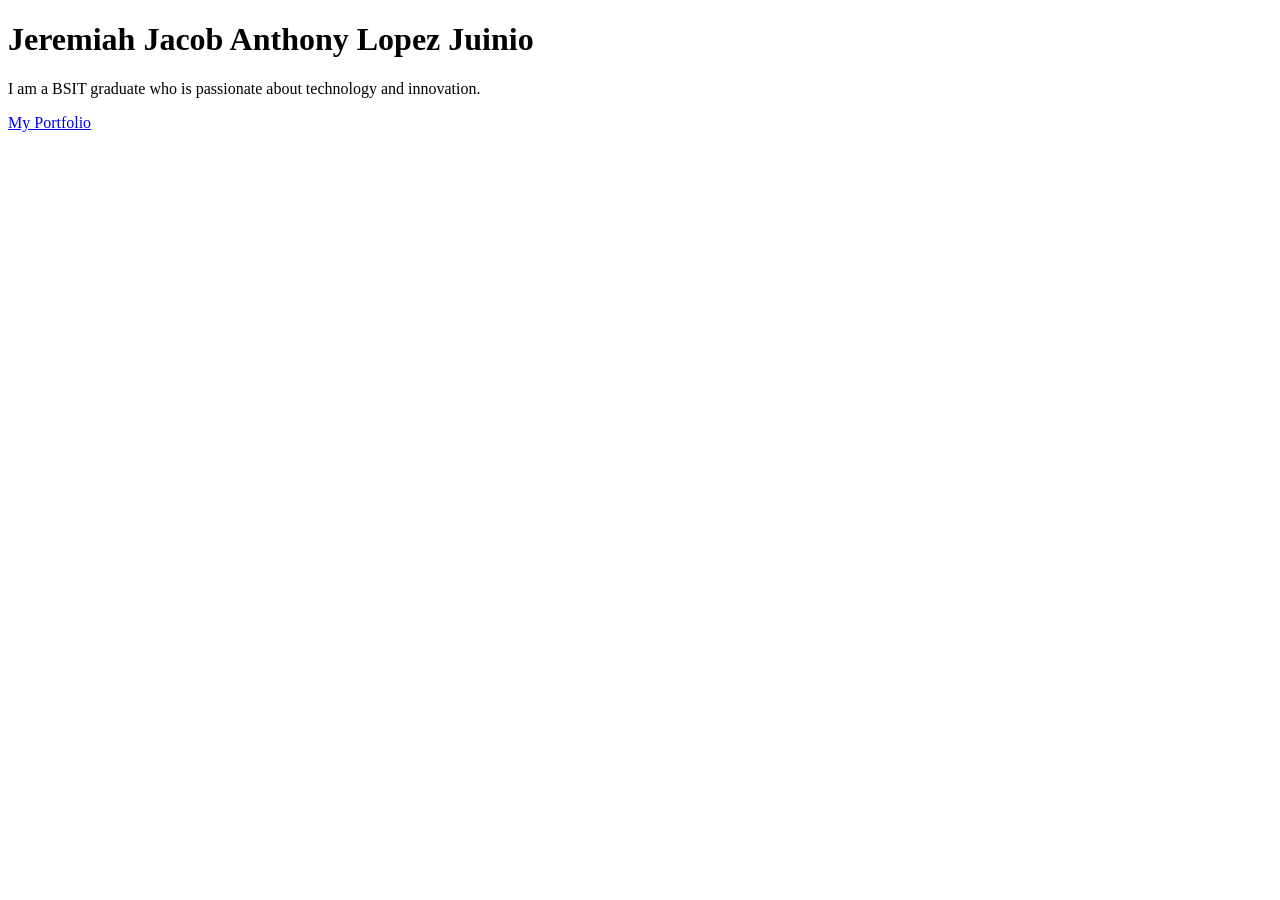
<file: html/1 first webpage/index.html>
<!-- 
 In CodePen, build a page with: your name as an h1, a short bio as a paragraph, 
 and a link to any website. Write what each tag you used does. 
-->

<!DOCTYPE html>
<html>
    <head>
        <meta charset="utf-8">
        <title>My First Webpage</title>
    </head>
    <body>
        <h1>Jeremiah Jacob Anthony Lopez Juinio</h1> 
        <!-- the text above is using the Heading 1 element where heading 1 is the biggest text among all the headings (h1-h6) -->
        <p>I am a BSIT graduate who is passionate about technology and innovation.</p>
        <!-- the text above is using the paragraph element (p) -->
        <a href="https://jrmhjn.vercel.app">My Portfolio</a>
        <!-- the text above is using the anchor element (<a>) which redirects the user to a website -->
    </body>
</html>
</file>
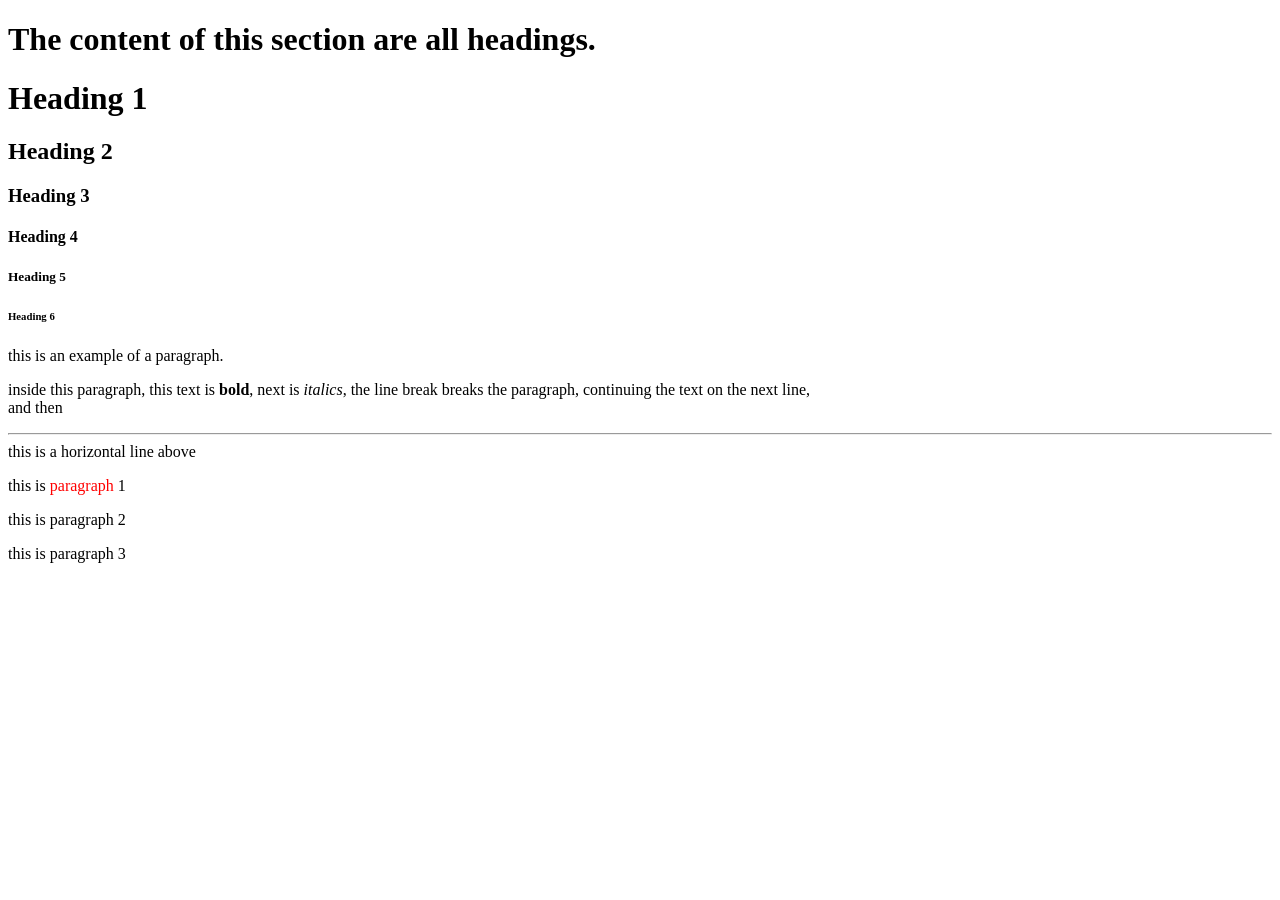
<file: html/2 head, body, and common tags/index.html>
<!-- 
- In CodePen or a text editor, type the full HTML boilerplate: <!DOCTYPE html>, <html>, <head> with a <title>, 
    and a <body>. Open it in a browser.
- Practice these tags inside your body: <h1>–<h6> (headings), <p> (paragraph), <strong> (bold), <em> (italic), 
    <br> (line break), <hr> (divider).
- Use <div> to group three paragraphs together. Use <span> to highlight one word inside a paragraph with a 
    different color using style attribute.
- Read: https://www.w3schools.com/html/html_basic.asp — run every 'Try it Yourself' example. Write which 3 
    tags you'll use most often and why. 
-->

<!DOCTYPE html>
<html>
    <head>
        <meta charset="utf-8">
        <title>Head, Body and Common Tags</title>
    </head>
    <body>
        <h1>The content of this section are all headings.</h1>
        <h1>Heading 1</h1>
        <h2>Heading 2</h2>
        <h3>Heading 3</h3>
        <h4>Heading 4</h4>
        <h5>Heading 5</h5>
        <h6>Heading 6</h6>

        <p>this is an example of a paragraph.</p>

        <p>inside this paragraph, this text is <strong>bold</strong>, next is <em>italics</em>, 
            the line break breaks the paragraph, continuing the text on the next line, <br> and then <hr> 
            this is a horizontal line above</p>

        <div>
            <p>this is <span style="color: red;">paragraph</span> 1</p> 
            <!-- the span from the "paragraph" text, used the style attribute to change text color to red-->
            <p>this is paragraph 2</p>
            <p>this is paragraph 3</p>
        </div>
    </body>
</html>
</file>
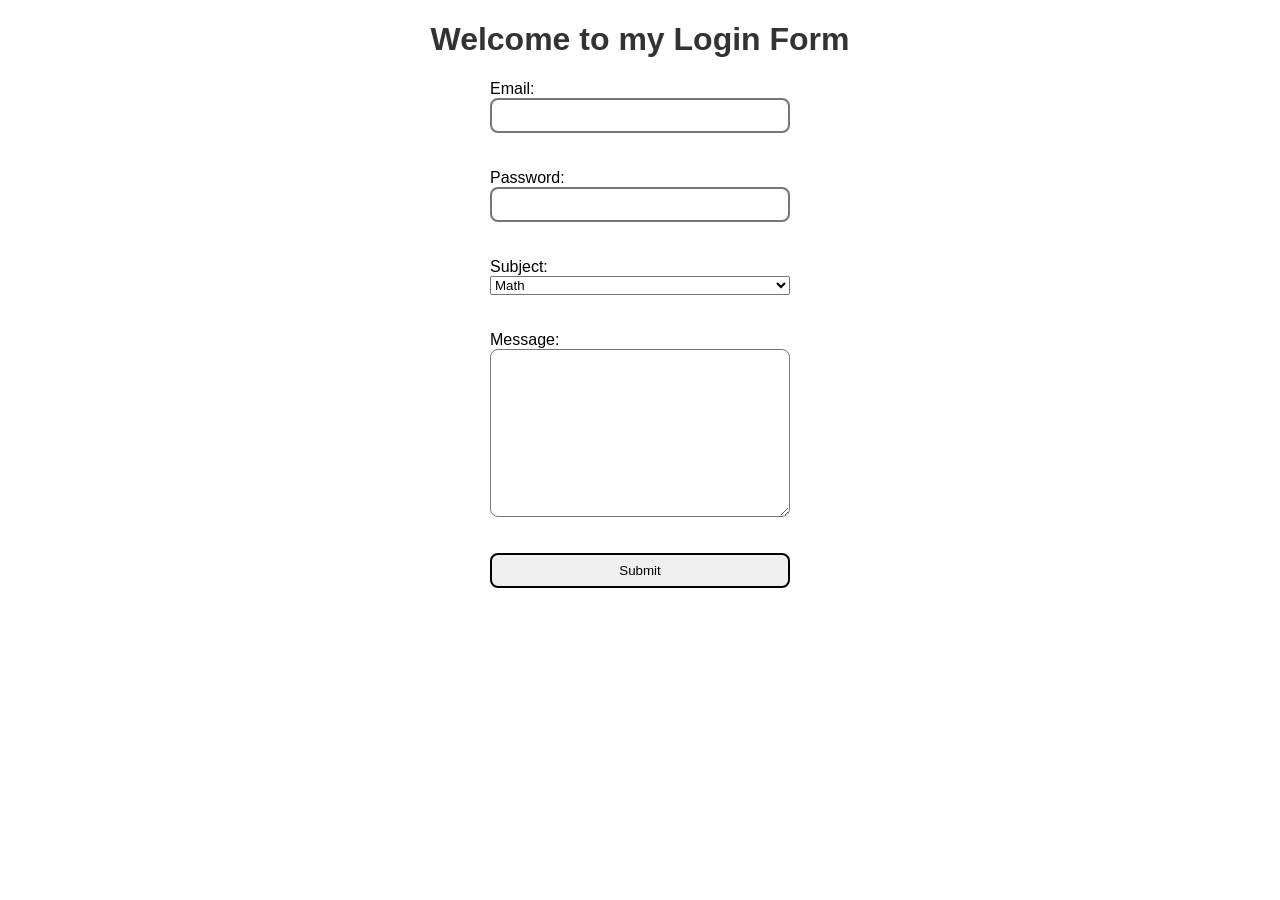
<file: html/4 HTML forms, getting input from users/index.html>
<!-- 
- Build a login form with: an email input, a password input, and a submit button. Use proper <label> elements linked to each 
input with the 'for' attribute.
- Add these input types to a new form and observe how each behaves in the browser: text, email, password, number, checkbox, 
radio, select (dropdown), textarea.
- Add validation attributes to your email input: required and type='email' (type='email' validates the email format; minlength 
is not meaningful for email validation). Try submitting without filling it in — notice the browser blocks it and shows an error.
- Build a contact form with: name (required), email (required), subject (select with 3 options), message (textarea), and a 
submit button. Style it with basic CSS. -->

<!DOCTYPE html>
<html>
    <head>
        <meta charset="utf-8">
        <title>HTML Forms, getting input from users</title>
        <style>
            body {
                font-family: 'Segoe UI', Tahoma, Geneva, Verdana, sans-serif;
                margin: 0 auto;
            }

            h1 {
                text-align: center;
                color: #333;
                font-size: 2em;
            }

            form {
                display: flex;
                flex-direction: column;
                width: 300px;
                margin: 0 auto;
            }

            input, textarea {
                padding: 0.5rem;
                border-radius: 0.5rem;
                border-style: solid;
            }
        </style>
    </head>
    <body>
        <h1>Welcome to my Login Form</h1>
        <form>
            <label for="email">Email: </label>
            <input type="email" id="email" name="email" required> <br> <br>

            <label for="password">Password: </label>
            <input type="password" id="password" name="password" required> <br> <br>

            <label for="subject">Subject: </label>
            <select name="subject" id="subject" style="cursor: pointer;">
                <option value="math">Math</option>
                <option value="history">History</option>
                <option value="science">Science</option>
            </select> <br> <br>

            <label for="message">Message: </label>
            <textarea name="message" id="message" cols="30" rows="10"></textarea> <br> <br>

            <input type="submit" value="Submit" style="cursor: pointer;" > 
        </form>
    </body>
</html>
</file>
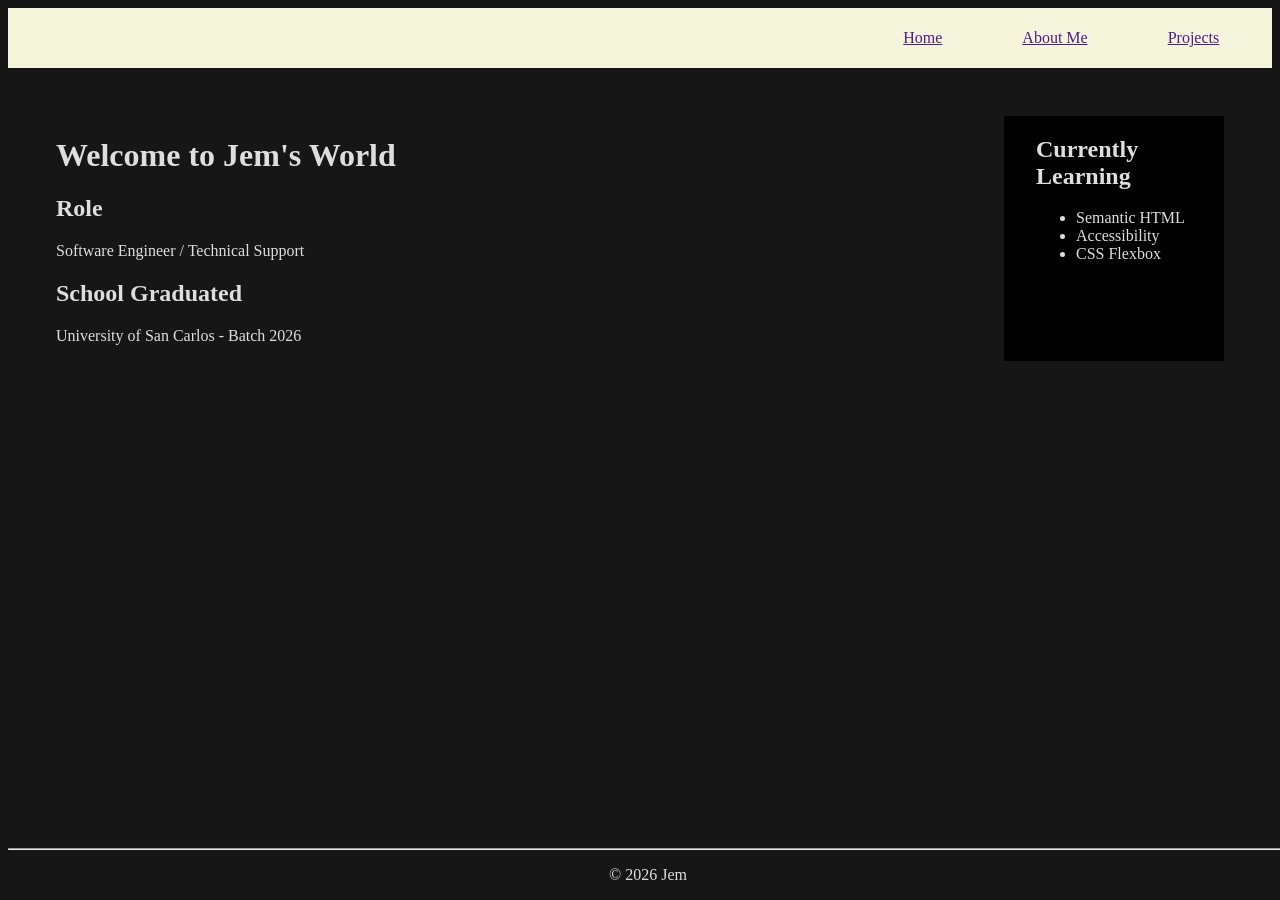
<file: html/5 semantic HTML and accessibility/index.html>
<!-- 
1. Read https://developer.mozilla.org/en-US/docs/Glossary/Semantics#semantics_in_html and write in your own words:
why does using <article> instead of <div> matter?
2. Rebuild a simple page layout using only semantic elements: <header> (site logo + nav), <main> (two <article> elements), 
<aside> (sidebar), <footer> (copyright). No divs allowed.
3. Check any website you admire using the Chrome accessibility inspector (F12 → Accessibility tab). What landmarks does it use? 
Do images have alt text?
4. Run your page through https://wave.webaim.org — it shows accessibility errors. Fix every error it flags and write what each fix did.
-->
<!DOCTYPE html>
<html lang="en">
<head>
    <meta charset="UTF-8">
    <meta name="viewport" content="width=device-width, initial-scale=1.0">
    <title>Semantic HTML and accessibility</title>
</head>
<body style="display: grid; grid-template-columns: 3fr 1fr; background-color: #161616; color: #dedede; ">
    <header style="grid-column: 1 / -1; height: 100%;">
        <nav style="background-color: beige; padding: 0.3em;">
            <ul style="list-style-type: none; display: flex; gap: 5em; justify-content: flex-end; margin-right: 3em;">
                <li>
                    <a href="">Home</a>
                </li>
                <li>
                    <a href="">About Me</a>
                </li>
                <li>
                    <a href="">Projects</a>
                </li>
            </ul>
        </nav>
    </header>
    <main style="margin: 3em;">
        <h1>Welcome to Jem's World</h1>
        <article>
            <h2>Role</h2>
            <p>Software Engineer / Technical Support</p>
        </article>
        <article>
            <h2>School Graduated</h2>
            <p>University of San Carlos - Batch 2026</p>
        </article>
    </main>
    <aside style="margin: 3em; background-color: black; padding-left: 2em;">
        <h2>Currently Learning</h2>
        <ul>
            <li>Semantic HTML</li>
            <li>Accessibility</li>
            <li>CSS Flexbox</li>
        </ul>
    </aside>
    <footer style="text-align: center; position: fixed; bottom: 0; width: 100%;">
        <hr>
        <p>&copy; 2026 Jem</p>
    </footer>
</body>
</html>
</file>
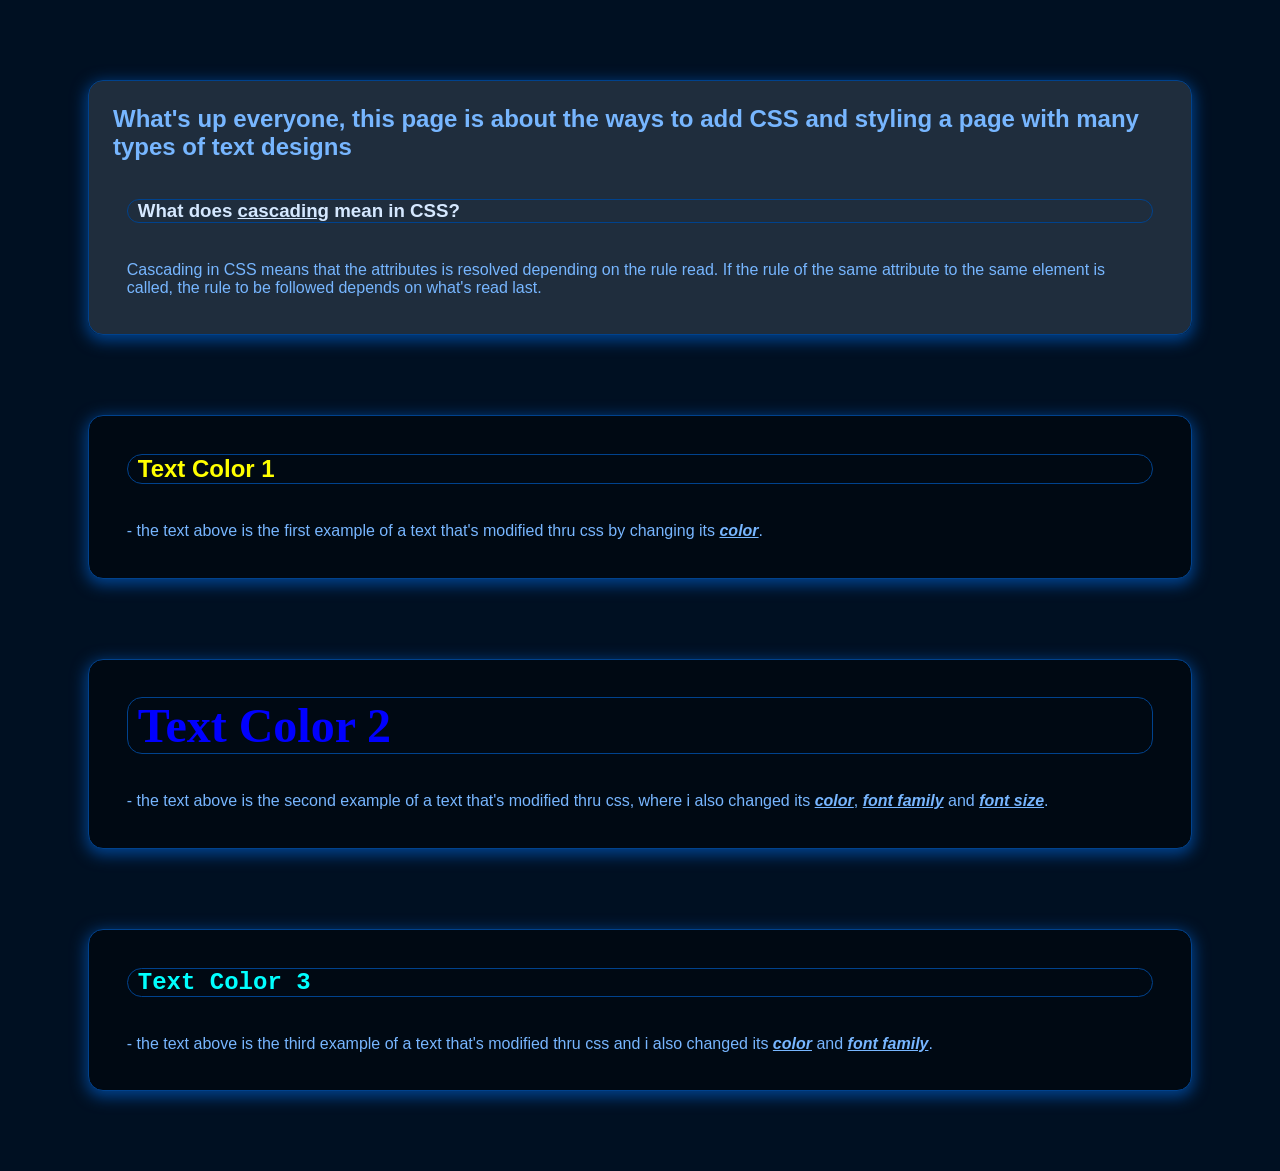
<file: css/waysToAddCSS.html>
<!-- Showing you all 3 ways to add css 
 
1. In CodePen, add this to the CSS panel: `body { background-color: #1a1a1a; color: white; 
    font-family: Arial; }`. Watch the preview update instantly.
2. Learn the 3 ways to add CSS: inline style attribute, <style> tag in <head>, and external 
    .css file linked with <link>. Try all three in CodePen.
3. Read https://developer.mozilla.org/en-US/docs/Learn/CSS/First_steps/What_is_CSS — write: 
    what does 'cascading' mean in CSS?
4. Style a page with: a background color, 3 different text colors, 2 different font sizes, 
    and a border around one element. Write the CSS rule for each.-->

<!DOCTYPE html>
<html>
<head>
    <link rel="stylesheet" href="index.css"> <!-- 1. external css is added using this <link> element -->
    <style>
        /* the attributes made here are only applied to the element specified, ex. body is for <body> element*/
        body {
            font-family: Arial;
            background-color: #001022;
        }

        nav {
            border: solid 1pt #00428d;
            box-shadow: 0px 4px 15px 2px #00428d;
            border-radius: 15px;
            margin: 5em;
            background-color: #000913;
        }

        article {
            border: solid 1pt #00428d;
            box-shadow: 0px 4px 15px 2px #00428d;
            border-radius: 15px;
            margin: 5em;
            background-color: #000913;
        }

        h2, h3 {
            margin: 1cm;
            border: solid #00428d 1pt; 
            border-radius: 15px; 
            padding-left: 10px;
        }

        p {
            margin: 1cm;
            color: #77b6ff;
        }
    </style> <!-- 2. css is done inside the <head> element by adding a <style> element -->
</head>
<body>
    <nav style="background-color: rgba(255,255,255,.12)">
        <h1 style="margin: 1em; color: #77b6ff;">What's up everyone, this page is about the ways to add CSS and styling a page with many types of text designs</h1>
        <h3 style="color: #d5e8ff;">What does <u><b>cascading</b></u> mean in CSS?</h3>
        <p>Cascading in CSS means that the attributes is resolved depending on the rule read. If the rule of the same attribute to the same element is called, the rule to be followed depends on what's read last.</p>
    </nav><!-- 3. the nav attribute below shows that the style is applied inline -->
    <article>
        <h2 style="color: yellow;">Text Color 1</h2>
        <p>- the text above is the first example of a text that's modified thru css by changing its <u><em><b>color</b></em></u>.</p>
    </article> 
    <article>
        <h2 style="font-family: 'Times New Roman', Times, serif; color: Blue; font-size: xxx-large;">Text Color 2</h2>
        <p>- the text above is the second example of a text that's modified thru css, where i also changed its <u><em><b>color</b></em></u>, <u><em><b>font family</b></em></u> and <u><em><b>font size</b></em></u>.</p>
    </article>
    <article>
        <h2 style="font-family: 'Courier New', Courier, monospace; color: Cyan;">Text Color 3</h2>
        <p>- the text above is the third example of a text that's modified thru css and i also changed its <u><em><b>color</b></em></u> and <u><em><b>font family</b></em></u>.</p>
    </article>
</body>
</html>
</file>
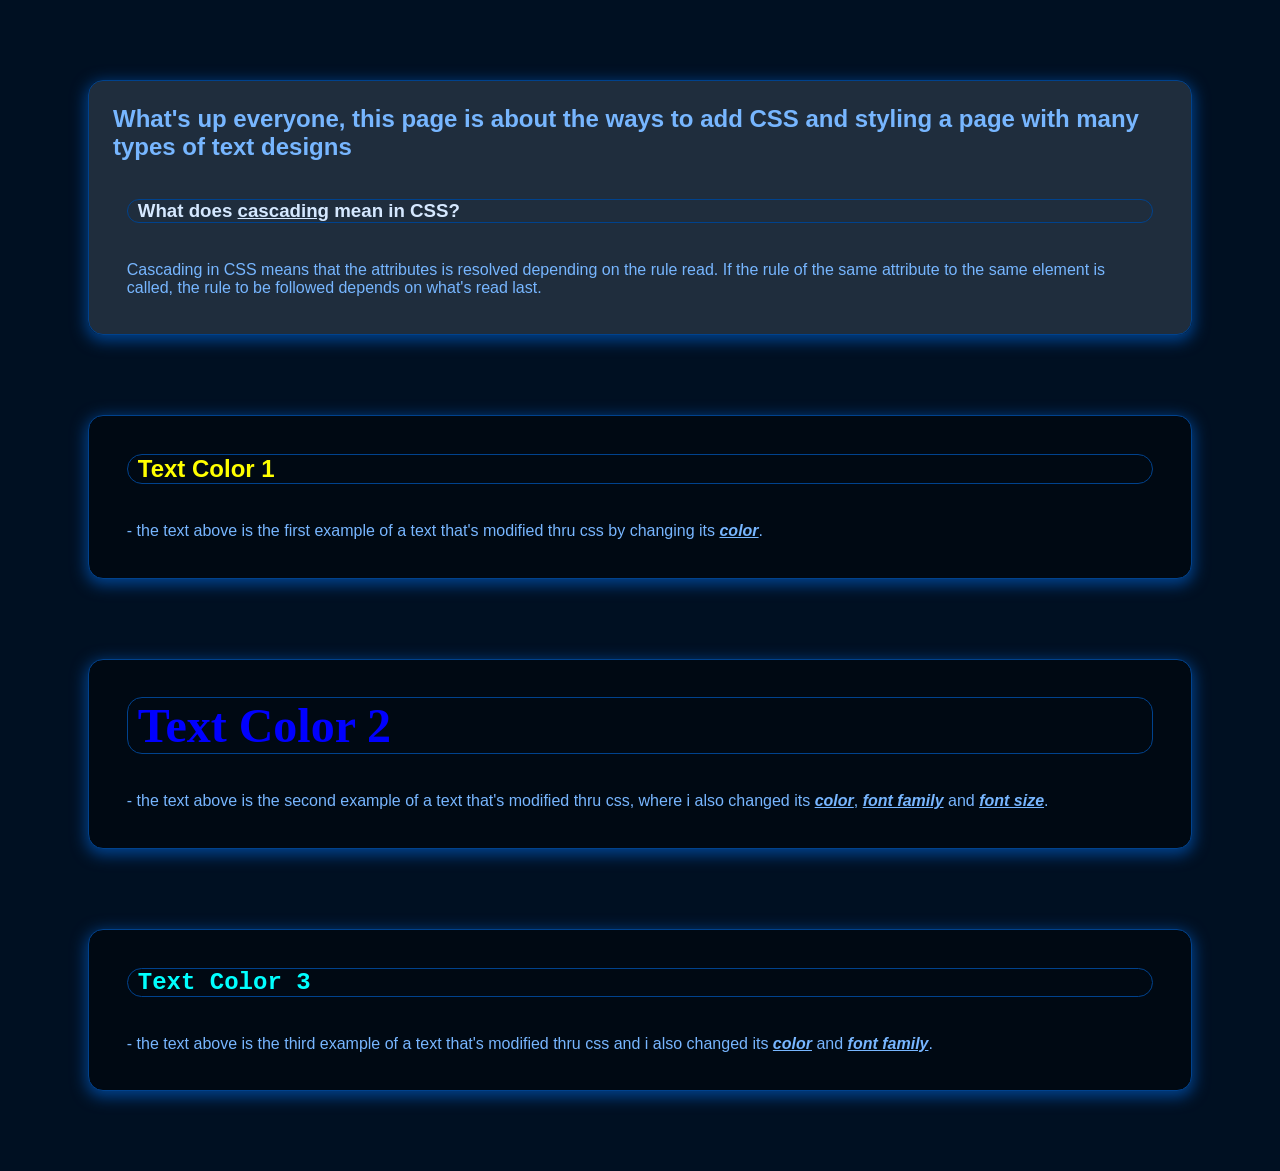
<file: css/1 What Is CSS - Style Your First Page/waysToAddCSS.html>
<!-- Showing you all 3 ways to add css 
 
1. In CodePen, add this to the CSS panel: `body { background-color: #1a1a1a; color: white; 
    font-family: Arial; }`. Watch the preview update instantly.
2. Learn the 3 ways to add CSS: inline style attribute, <style> tag in <head>, and external 
    .css file linked with <link>. Try all three in CodePen.
3. Read https://developer.mozilla.org/en-US/docs/Learn/CSS/First_steps/What_is_CSS — write: 
    what does 'cascading' mean in CSS?
4. Style a page with: a background color, 3 different text colors, 2 different font sizes, 
    and a border around one element. Write the CSS rule for each.-->

<!DOCTYPE html>
<html>
<head>
    <title>Ways to add CSS</title>
    <link rel="stylesheet" href="waysToAddCSS.css"> <!-- 1. external css is added using this <link> element -->
    <style>
        /* the attributes made here are only applied to the element specified, ex. body is for <body> element */
        body {
            font-family: Arial;
            background-color: #001022;
        }

        nav {
            border: solid 1pt #00428d;
            box-shadow: 0px 4px 15px 2px #00428d;
            border-radius: 15px;
            margin: 5em;
            background-color: #000913;
        }

        article {
            border: solid 1pt #00428d;
            box-shadow: 0px 4px 15px 2px #00428d;
            border-radius: 15px;
            margin: 5em;
            background-color: #000913;
        }

        h2, h3 {
            margin: 1cm;
            border: solid #00428d 1pt; 
            border-radius: 15px; 
            padding-left: 10px;
        }

        p {
            margin: 1cm;
            color: #77b6ff;
        }
    </style> <!-- 2. css is done inside the <head> element by adding a <style> element -->
</head>
<body>
    <nav style="background-color: rgba(255,255,255,.12)">
        <h1 style="margin: 1em; color: #77b6ff;">What's up everyone, this page is about the ways to add CSS and styling a page with many types of text designs</h1>
        <h3 style="color: #d5e8ff;">What does <u><b>cascading</b></u> mean in CSS?</h3>
        <p>Cascading in CSS means that the attributes is resolved depending on the rule read. If the rule of the same attribute to the same element is called, the rule to be followed depends on what's read last.</p>
    </nav><!-- 3. the nav attribute below shows that the style is applied inline -->
    <article>
        <h2 style="color: yellow;">Text Color 1</h2>
        <p>- the text above is the first example of a text that's modified thru css by changing its <u><em><b>color</b></em></u>.</p>
    </article> 
    <article>
        <h2 style="font-family: 'Times New Roman', Times, serif; color: Blue; font-size: xxx-large;">Text Color 2</h2>
        <p>- the text above is the second example of a text that's modified thru css, where i also changed its <u><em><b>color</b></em></u>, <u><em><b>font family</b></em></u> and <u><em><b>font size</b></em></u>.</p>
    </article>
    <article>
        <h2 style="font-family: 'Courier New', Courier, monospace; color: Cyan;">Text Color 3</h2>
        <p>- the text above is the third example of a text that's modified thru css and i also changed its <u><em><b>color</b></em></u> and <u><em><b>font family</b></em></u>.</p>
    </article>
</body>
</html>
</file>
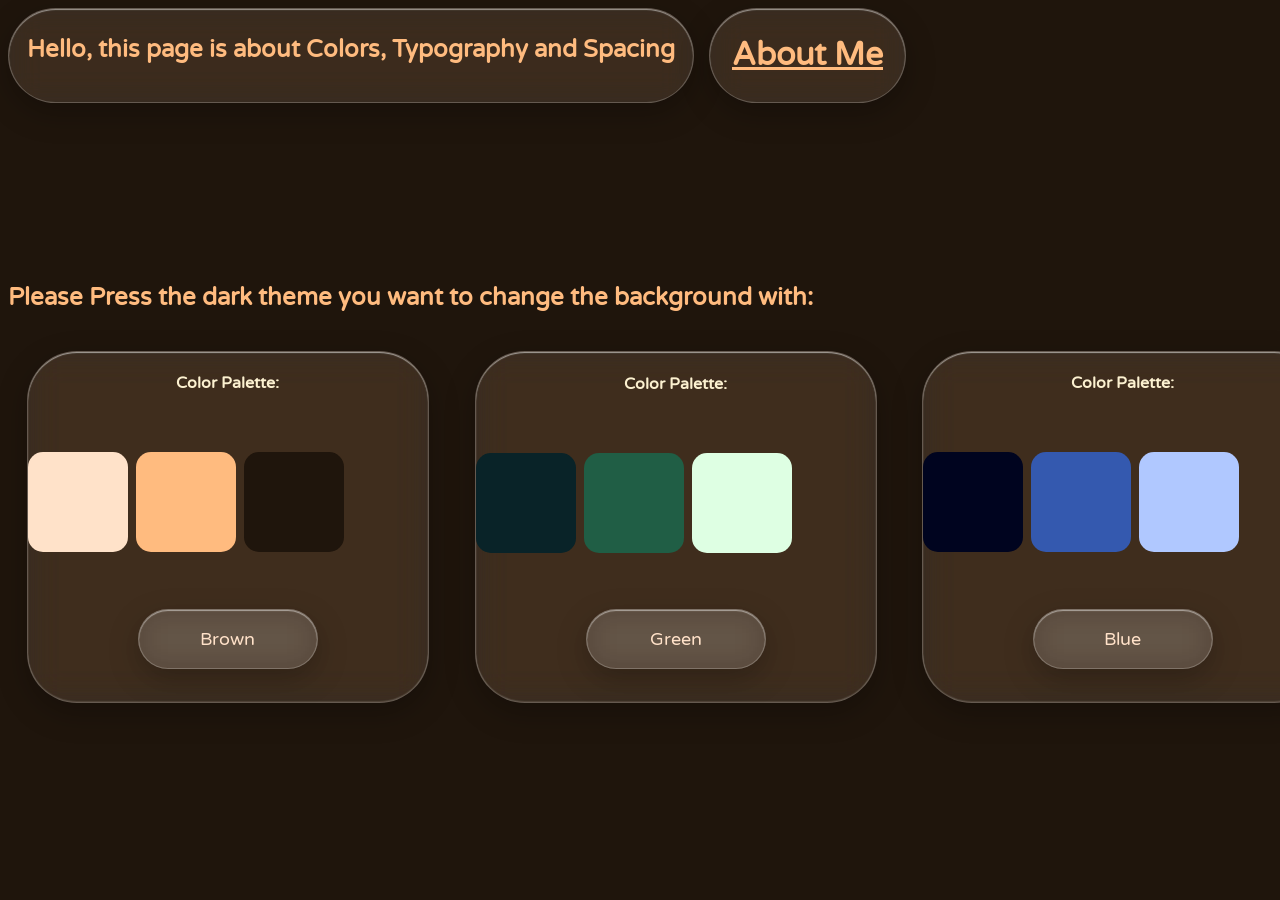
<file: css/2 Colors, Typography, and Spacing/colorsTypographyAndSpacing.html>
<!-- 
1. Practice color formats: set a background using a hex code (#3b82f6), an rgb value (rgb(59, 130, 246)), 
    and an hsl value (hsl(217, 91%, 60%)). Pick a color from https://coolors.co and use it 3 ways.
2. Set up typography: choose a Google Font (https://fonts.google.com), import it, and apply it. Set 
    font-size in both px and rem — notice how px is absolute while rem scales with the root font size. 
    Set line-height to 1.5. Set font-weight to 400 and 700. See the difference.
3. Practice spacing: add padding to a box (space inside), margin (space outside), and understand the 
    difference. Create a card with 24px padding, 16px margin-bottom, and a 1px solid border.
4. Build a text-heavy page (heading, subheading, 2 paragraphs, a quote) styled with good typography. 
    Use Google Fonts, consistent spacing, and a limited color palette (2-3 colors). 
-->

<!DOCTYPE html>
<html>
    <head>
        <title>Colors, Typography and Spacing</title>
        <link rel="stylesheet" href="colorsTypographyAndSpacing.css">
        <meta charset="utf-8">
        <meta name="viewport" content="width=device-width, initial-scale=1">
        <link rel="preconnect" href="https://googleapis.com">
        <link rel="preconnect" href="https://gstatic.com" crossorigin>
        <link href="https://fonts.googleapis.com/css2?family=Fredoka:wght@300..700&family=Varela+Round&display=swap" rel="stylesheet">

    </head>
    <body>
        <div class="navbar">
            <nav>
                <h1>Hello, this page is about Colors, Typography and Spacing</h1>
            </nav>
            <a href="/css/2 Colors, Typography, and Spacing/textHeavyPage.html"><h1>About Me</h1></a>
        </div>
        

        <div class="themes">
            <article class="themes-heading">
                <h2>Please Press the dark theme you want to change the background with:</h2>
            </article>
        </div>
        <article class="cards">
            <div class="themelist">
                <h4>Color Palette:</h4>
                <div class="palette">
                    <div class="swatch" style="--c: #ffe2c9"></div>
                    <div class="swatch" style="--c: #ffbb7f"></div>
                    <div class="swatch" style="--c: #1F150C"></div>
                </div>
                <button class="button1" data-bg="#1F150C" data-accent="#ffbb7f" data-text="#ffe2c9">
                    Brown
                </button>
            </div>
            <div class="themelist">
                <h4>Color Palette:</h4>
                <div class="palette">
                    <div class="swatch" style="--c: #092328"></div>
                    <div class="swatch" style="--c: #205e45"></div>
                    <div class="swatch" style="--c: #deffe3"></div>
                </div>
                <button class="button1" data-bg="#092328" data-accent="#318a66" data-text="#deffe3">
                    Green
                </button>
            </div>
            <div class="themelist">
                <h4>Color Palette:</h4>
                <div class="palette">
                    <div class="swatch" style="--c: #00041f"></div>
                    <div class="swatch" style="--c: #3459af"></div>
                    <div class="swatch" style="--c: #b0c8ff"></div>
                </div>
                <button class="button1" data-bg="#00041f" data-accent="#3459af" data-text="#b0c8ff">
                    Blue
                </button>
            </div>
        </article>    
        
        <script>
            const root = document.documentElement;
            document.querySelectorAll('button[data-bg]').forEach(btn => {
                btn.addEventListener('click', () => {
                    root.style.setProperty('--bg', btn.dataset.bg);
                    root.style.setProperty('--accent', btn.dataset.accent);
                    root.style.setProperty('--text', btn.dataset.text);
                });
            });
        </script>
    </body>
</html>
</file>
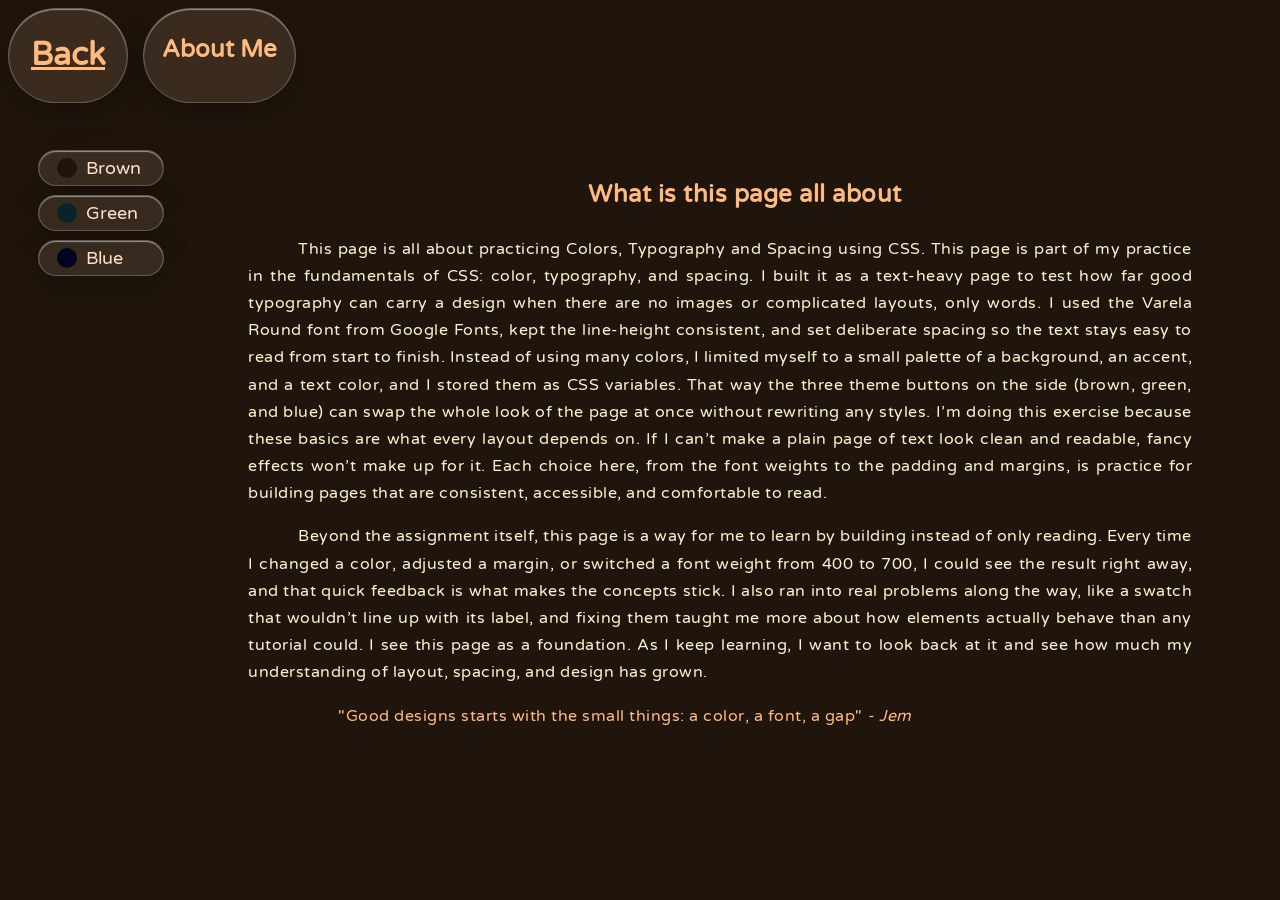
<file: css/2 Colors, Typography, and Spacing/textHeavyPage.html>
<!DOCTYPE html>
<html>
    <head>
        <title>Colors, Typography and Spacing</title>
        <link rel="stylesheet" href="colorsTypographyAndSpacing.css">
        <meta charset="utf-8">
        <meta name="viewport" content="width=device-width, initial-scale=1">
        <link rel="preconnect" href="https://googleapis.com">
        <link rel="preconnect" href="https://gstatic.com" crossorigin>
        <link href="https://fonts.googleapis.com/css2?family=Fredoka:wght@300..700&family=Varela+Round&display=swap" rel="stylesheet">

    </head>
    <body>
        <div class="navbar">
            <a href="/css/2 Colors, Typography, and Spacing/colorsTypographyAndSpacing.html"><h1>Back</h1></a>
            <nav>
                <h1>About Me</h1>
            </nav>
        </div>
        

        
        <aside class="sidebar">
            <div class="sidebartheme">
                <button class="button2" data-bg="#1F150C" data-accent="#ffbb7f" data-text="#ffe2c9">
                    <div class="swatch2" style="--c: #1F150C"></div>
                    Brown
                </button>
            </div>
            <div class="sidebartheme">
                <button class="button2" data-bg="#092328" data-accent="#318a66" data-text="#deffe3">
                    <div class="swatch2" style="--c: #092328"></div>
                    Green
                </button>
            </div>
            <div class="sidebartheme">
                <button class="button2" data-bg="#00041f" data-accent="#3459af" data-text="#b0c8ff">
                    <div class="swatch2" style="--c: #00041f"></div>
                    Blue
                </button>
            </div>
        </aside>

        <article class="heavy-text">
            <h2 style="margin-top: 3em; color: var(--accent); text-align: center;">What is this page all about</h2>
            <p class="paragraph">
                This page is all about practicing Colors, Typography and Spacing using CSS. 
                This page is part of my practice in the fundamentals of CSS: color, typography, 
                and spacing. I built it as a text-heavy page to test how far good typography 
                can carry a design when there are no images or complicated layouts, only words. 
                I used the Varela Round font from Google Fonts, kept the line-height consistent, 
                and set deliberate spacing so the text stays easy to read from start to finish. 
                Instead of using many colors, I limited myself to a small palette of a background, 
                an accent, and a text color, and I stored them as CSS variables. That way the 
                three theme buttons on the side (brown, green, and blue) can swap the whole look 
                of the page at once without rewriting any styles. I’m doing this exercise because 
                these basics are what every layout depends on. If I can’t make a plain page of 
                text look clean and readable, fancy effects won’t make up for it. Each choice here, 
                from the font weights to the padding and margins, is practice for building pages 
                that are consistent, accessible, and comfortable to read.
            </p>
            <p class="paragraph">
                Beyond the assignment itself, this page is a way for me to learn by building 
                instead of only reading. Every time I changed a color, adjusted a margin, or 
                switched a font weight from 400 to 700, I could see the result right away, and 
                that quick feedback is what makes the concepts stick. I also ran into real 
                problems along the way, like a swatch that wouldn’t line up with its label, and 
                fixing them taught me more about how elements actually behave than any tutorial 
                could. I see this page as a foundation. As I keep learning, I want to look back 
                at it and see how much my understanding of layout, spacing, and design has grown.
            </p>

            <blockquote style="color: var(--accent);">
                "Good designs starts with the small things: a color, a font, a gap"
                <cite style="color: var(--accent);">- Jem</cite>
            </blockquote>
        </article>
        
        <script>
            const root = document.documentElement;
            document.querySelectorAll('button[data-bg]').forEach(btn => {
                btn.addEventListener('click', () => {
                    root.style.setProperty('--bg', btn.dataset.bg);
                    root.style.setProperty('--accent', btn.dataset.accent);
                    root.style.setProperty('--text', btn.dataset.text);
                });
            });
        </script>
    </body>
</html>
</file>
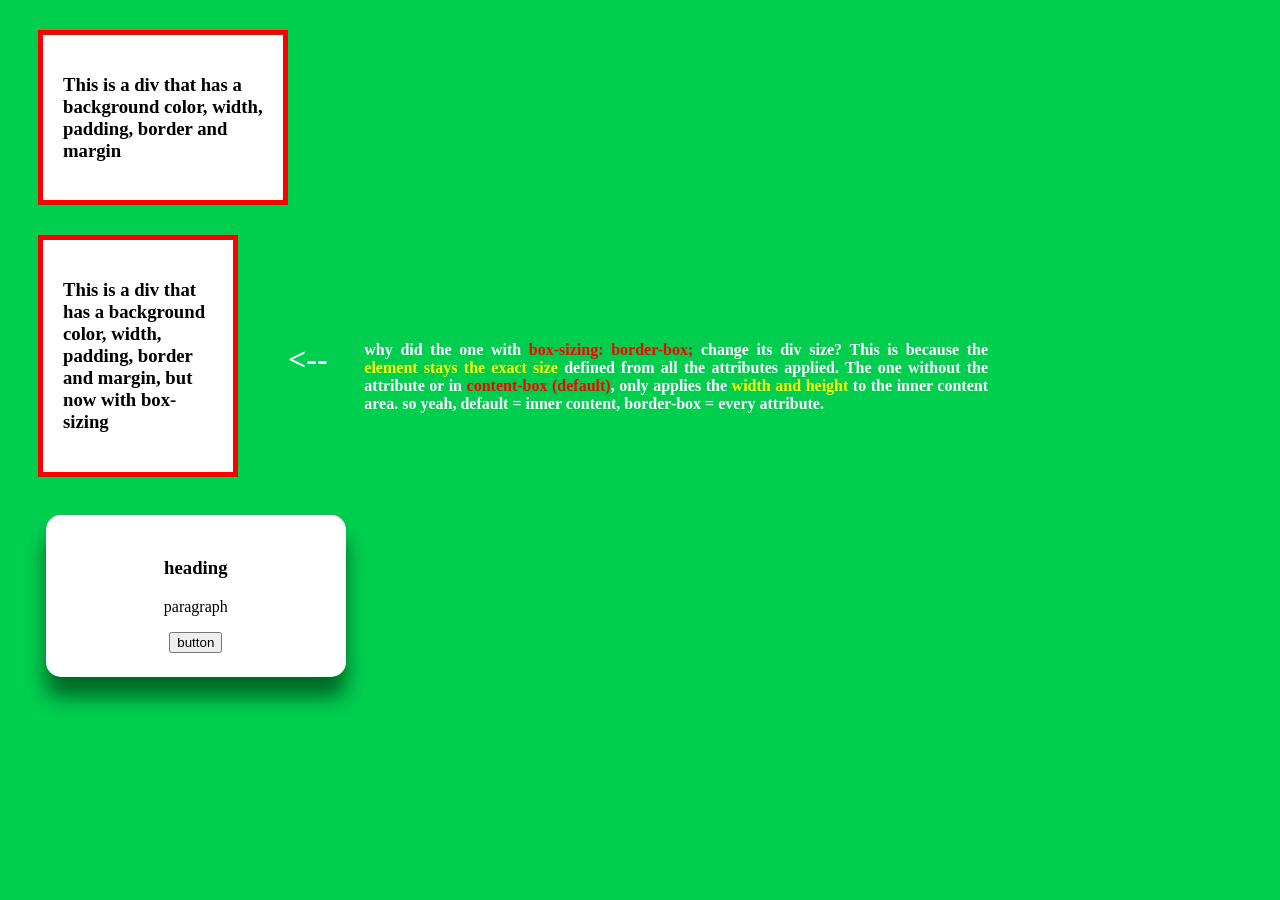
<file: css/3 The Box Model - How Layout Actually Works/howLayoutActuallyWorks.html>
<!-- 
1. Open Chrome DevTools (F12) on any website. Click an element, then go to the 'Computed' tab. 
Find the box model diagram — it shows the actual margin, border, padding, and content size.
2. In CodePen, create a div with background-color, width:200px, padding:20px, border:5px solid 
red, and margin:30px. Inspect it in DevTools and verify the total rendered size.
3. Learn box-sizing: add `* { box-sizing: border-box; }` to your CSS. Notice how padding no 
longer adds to the element's width — write why this matters for layout.
4. Build a card component: a div with a heading, paragraph, and button inside. Give it a white 
background, shadow (box-shadow), rounded corners (border-radius), and 24px padding. 
-->

<!DOCTYPE html>
<html>
    <head>
        <title>The Box Model: How Layout Actually Works</title>
        <link rel="stylesheet" href="/css/3 The Box Model - How Layout Actually Works/howLayoutActuallyWorks.css">
        <meta charset="utf-8">
    </head>
    <body>
        <div class="divwithbgc">
            <h3>This is a div that has a background color, width, padding, border and margin</h3>
        </div>

        <div class="divinboxsizing">
            <h3>This is a div that has a background color, width, padding, border and margin,
                but now with box-sizing
            </h3>
        </div>

        <div class="explain1">
            <h1 style="width: 5em;">
                <--
            </h1>
                
            <h4>
                why did the one with <b style="color: red;">box-sizing: border-box;</b> change 
                its div size? This is because the <b style="color: yellow;">element stays the 
                exact size </b>defined from all the attributes applied. The one without the 
                attribute or in <b style="color: red;">content-box (default)</b>, only applies 
                the <b style="color: yellow;">width and height</b> to the inner content area. 
                so yeah, default = inner content, border-box = every attribute.
            </h4>
        </div>

        <div class="card">
            <h3>heading</h3>
            <p>paragraph</p>
            <button>button</button>
        </div>
    </body>
</html>
</file>
<file: css/index.css>
/* my css playground */

body {
    background-color: #888888;
    color: white;
    font-family: Arial;
}
</file>
<file: css/1 What Is CSS - Style Your First Page/waysToAddCSS.css>
/* my css playground */

body {
    background-color: #888888;
    color: white;
    font-family: Arial;
}
</file>
<file: css/2 Colors, Typography, and Spacing/colorsTypographyAndSpacing.css>
:root {
    --bg: #1F150C;
    --accent: #ffbb7f;
    --text: #FCF1D0;
}

body {
    justify-items: center; 
    font-family: 'Varela Round', sans-serif;

    /* theme settings */
    background-color: var(--bg); 
    transition: background-color .4s;
}

/* sm: 640px and up */
@media (min-width: 640px) {
  .cards { grid-template-columns: 1fr; }
}

/* md: 768px and up */
@media (min-width: 768px) {
  .cards { grid-template-columns: repeat(2, 1fr); }
}

/* lg: 1024px and up */
@media (min-width: 1024px) {
  .cards { grid-template-columns: repeat(3, 1fr); }
}

nav h1,
.themes-heading {
    color: var(--accent);
    transition: color .4s;
}

h1 {
    padding-left: 0.5em; 
    padding-right: 0.5em;
}
            
nav {               /* or sticky, so the page scrolls under it */
    top: 12px;

    display: flex;
    gap: 4px;
    padding: 6px;
    border-radius: 999px;

    background: rgb(255 255 255 / .1);
    backdrop-filter: blur(16px) saturate(180%);
    border: 1px solid rgb(255 255 255 / .22);
    box-shadow: inset 0 1px 1px rgb(255 255 255 / .5), 0 10px 30px rgb(0 0 0 / .25);
}

.navbar {
    display: flex;
    gap: 15px;
}

a {
    top: 12px;
    color: var(--accent);

    display: flex;
    gap: 4px;
    padding: 6px;
    border-radius: 999px;

    background: rgb(255 255 255 / .1);
    backdrop-filter: blur(16px) saturate(180%);
    border: 1px solid rgb(255 255 255 / .22);
    box-shadow: inset 0 1px 1px rgb(255 255 255 / .5), 0 10px 30px rgb(0 0 0 / .25);
}

@view-transition { navigation: auto; }

::view-transition-old(root) { animation-duration: .6s; }
::view-transition-new(root) { animation-duration: .6s; }

a:hover {
    background-color: var(--accent);
    color: var(--bg);
}

.cards {
    display: grid;
    gap: 8px;
    color: var(--text);
    transition: color .4s;
}

.button1 {
    width: 10em;
    border-radius: 999px;
    border: 1px solid rgba(255, 255, 255, 0.22);
    margin-top: 1.5cm;
    padding: 1em;
    font-family: 'Varela Round', sans-serif;
    color: #ffe2c9;
    font-size: large;

    background: rgb(255 255 255 / .1);
    backdrop-filter: blur(16px) saturate(180%);
    border: 1px solid rgb(255 255 255 / .22);
    box-shadow: inset 0 1px 1px rgb(255 255 255 / .5), 0 10px 30px rgb(0 0 0 / .25);
}

button:hover {
    background-color: var(--accent);
    color: var(--bg);
    transition: .4s;
}

.themes {
    display: flex;
    margin-top: 10em;
}

.themelist {
    margin: 0.5cm;
    width: 400px;
    height: 350px;
    border-radius: 50px;
    justify-items: center;
    text-align: center;
    background: rgba(255, 255, 255, 0.10);
    backdrop-filter: blur(16px) saturate(180%) brightness(1.1);
    -webkit-backdrop-filter: blur(16px) saturate(180%) brightness(1.1);
    border: 1px solid rgba(255, 255, 255, 0.22);
    box-shadow:
        inset 0 1px 1px rgba(255, 255, 255, 0.55),
        inset 0 -1px 1px rgba(255, 255, 255, 0.12),
        0 10px 30px rgba(0, 0, 0, 0.25);
}

.palette {
    display: flex;
    gap: 8px;
}

.swatch {
    margin-top: 1cm;
    width: 100px;
    aspect-ratio: 1;
    border-radius: 15px;
    background: var(--c);
}

/* text-heavy page css */
.sidebar {
    position: fixed;
    left: 3%;
    width: 100px;
    height: 60px;
    margin-top: 1cm;
}

.button2 {
    display: flex;
    align-items: center;
    width: 7em;
    height: 2em;
    border-radius: 999px;
    border: 1px solid rgba(255, 255, 255, 0.22);
    margin-top: 0.5em;
    padding-left: 1em;
    font-family: 'Varela Round', sans-serif;
    color: #ffe2c9;
    font-size: large;

    background: rgb(255 255 255 / .1);
    backdrop-filter: blur(16px) saturate(180%);
    border: 1px solid rgb(255 255 255 / .22);
    box-shadow: inset 0 1px 1px rgb(255 255 255 / .5), 0 10px 30px rgb(0 0 0 / .25);
}

.sidebartheme {
    align-items: center;
    justify-content: center;
    text-align: center;
    align-content: center;
}

.swatch2 {
    width: 20px;
    aspect-ratio: 1;
    border-radius: 999px;
    background: var(--c);
    margin-right: 0.5em;
}

.heavy-text {
    margin-left: 15em;
    margin-right: 5em;
    text-align: justify;
    text-indent: 50px;
    letter-spacing: 0.5px;
    line-height: 1.7;
}

.paragraph {
    color: var(--text);
}
</file>
<file: css/3 The Box Model - How Layout Actually Works/howLayoutActuallyWorks.css>
body {
    background-color: rgb(0, 206, 79);
}

.divwithbgc {
    background-color: rgb(255, 255, 255);
    width: 200px;
    padding: 20px;
    border: 5px solid red;
    margin: 30px;
}

.divinboxsizing {
    background-color: rgb(255, 255, 255);
    width: 200px;
    padding: 20px;
    border: 5px solid red;
    margin: 30px;
    box-sizing: border-box;
}

.explain1 {
    position: fixed;
    left: 18em;
    display: flex;
    gap: 2em;
    right: 4em;
    text-align: justify;
    color: white;
    top: 20em;
    width: 700px;
}

/* card component */
.card {
    width: 300px;
    background-color: white;
    box-shadow: inset 0 1px 1px rgb(255 255 255 / .5), 0 20px 20px rgb(0 0 0 / .5);
    border-radius: 15px;
    padding: 24px;
    box-sizing: border-box;
    margin: 1cm;
    justify-items: center;
    text-align: center;
}
</file>
